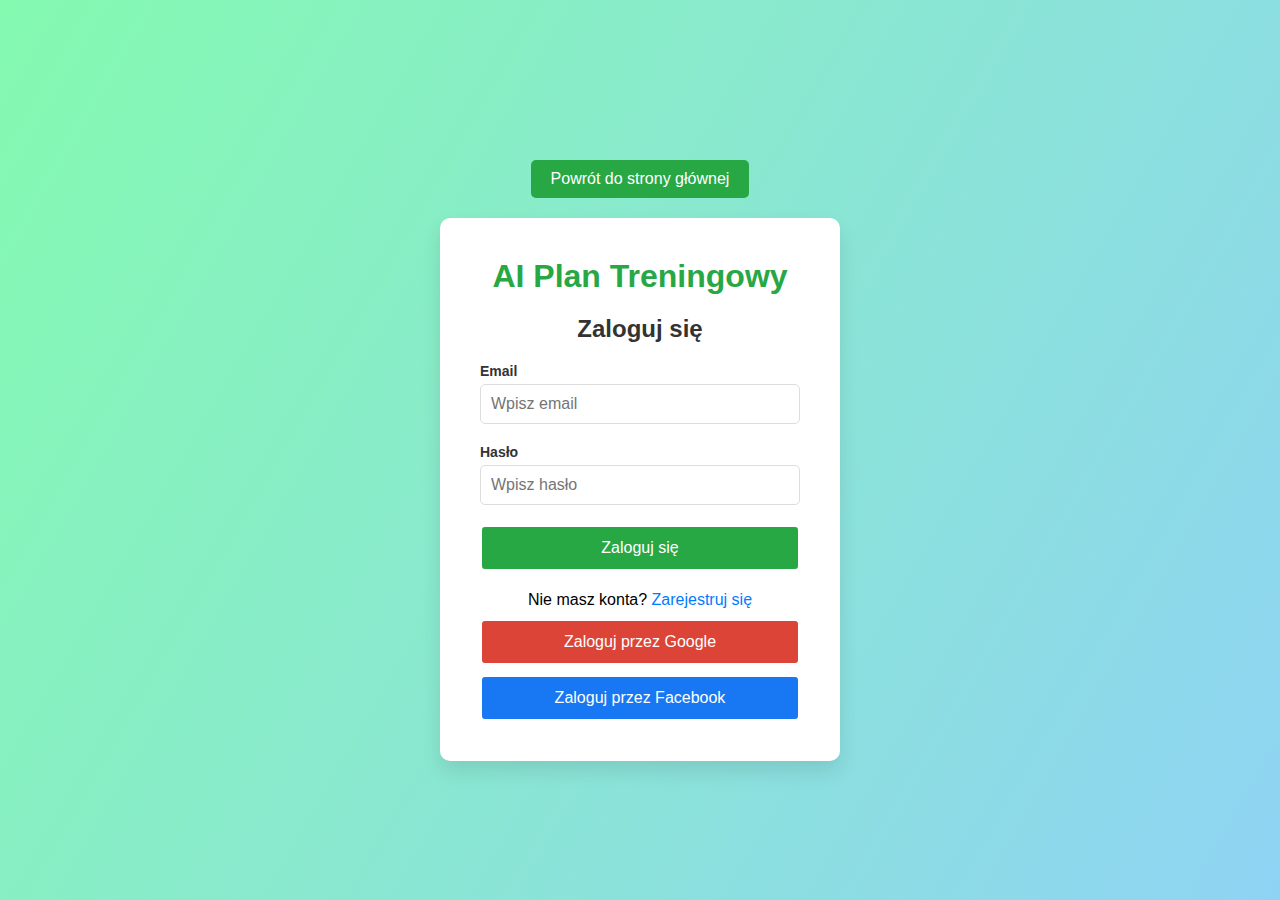
<file: logowanie.html>
<!DOCTYPE html>
<html lang="pl">
<head>
    <meta charset="UTF-8">
    <meta name="viewport" content="width=device-width, initial-scale=1.0">
    <title>Logowanie - AI Plan Treningowy</title>
    <link rel="stylesheet" href="logowanie.css">
</head>

<body>
    <div class="container">
        <div><a href="index.html" class="btn-back">Powrót do strony głównej</a></div>
        <div class="login-card">
            <div class="logo">
                <h1>AI Plan Treningowy</h1>
            </div>
            <h2>Zaloguj się</h2>
            <form id="login-form">
                <div class="input-group">
                    <label for="email">Email</label>
                    <input type="email" id="email" name="email" placeholder="Wpisz email" required>
                </div>
                <div class="input-group">
                    <label for="password">Hasło</label>
                    <input type="password" id="password" name="password" placeholder="Wpisz hasło" required>
                </div>
                <button type="submit" class="btn-primary">Zaloguj się</button>
            </form>
            <div class="login-options">
                <p>Nie masz konta? <a href="rejestracja.html">Zarejestruj się</a></p>
                <button class="btn-google">Zaloguj przez Google</button>
                <button class="btn-facebook">Zaloguj przez Facebook</button>
            </div>
        </div>
    </div>
</body>
</html>
</file>
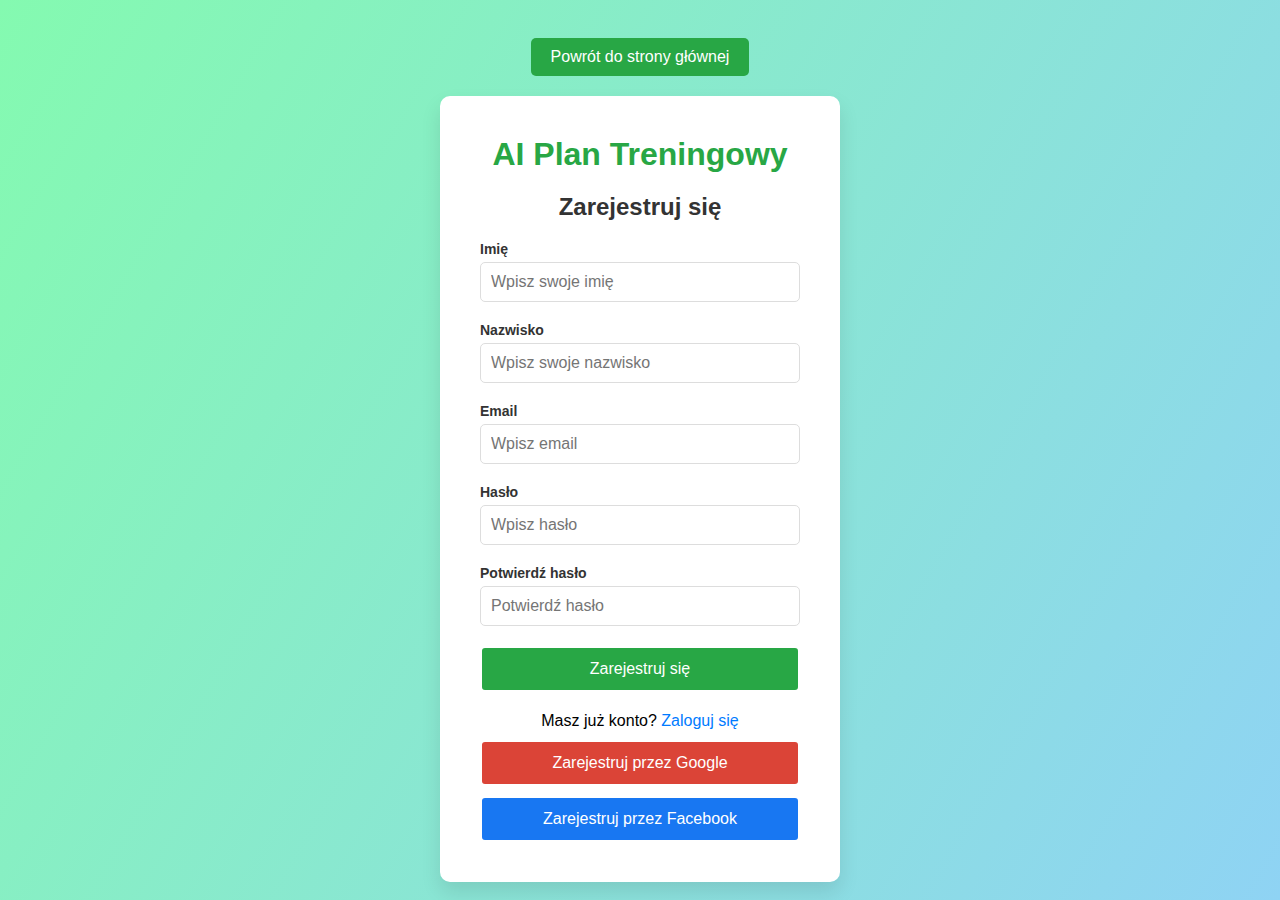
<file: rejestracja.html>
<!DOCTYPE html>
<html lang="pl">
<head>
    <meta charset="UTF-8">
    <meta name="viewport" content="width=device-width, initial-scale=1.0">
    <title>Rejestracja - AI Plan Treningowy</title>
    <link rel="stylesheet" href="logowanie.css">
</head>
<body>
    <div class="container">
        <a href="index.html" class="btn-back">Powrót do strony głównej</a>
        <div class="register-card">
            <div class="logo">
                <h1>AI Plan Treningowy</h1>
            </div>
            <h2>Zarejestruj się</h2>
            <form id="register-form">
                <div class="input-group">
                    <label for="first-name">Imię</label>
                    <input type="text" id="first-name" name="first-name" placeholder="Wpisz swoje imię" required>
                </div>
                <div class="input-group">
                    <label for="last-name">Nazwisko</label>
                    <input type="text" id="last-name" name="last-name" placeholder="Wpisz swoje nazwisko" required>
                </div>
                <div class="input-group">
                    <label for="email">Email</label>
                    <input type="email" id="email" name="email" placeholder="Wpisz email" required>
                </div>
                <div class="input-group">
                    <label for="password">Hasło</label>
                    <input type="password" id="password" name="password" placeholder="Wpisz hasło" required>
                </div>
                <div class="input-group">
                    <label for="confirm-password">Potwierdź hasło</label>
                    <input type="password" id="confirm-password" name="confirm-password" placeholder="Potwierdź hasło" required>
                </div>
                <button type="submit" class="btn-primary">Zarejestruj się</button>
            </form>
            <div class="register-options">
                <p>Masz już konto? <a href="logowanie.html">Zaloguj się</a></p>
                <button class="btn-google">Zarejestruj przez Google</button>
                <button class="btn-facebook">Zarejestruj przez Facebook</button>
            </div>
        </div>
    </div>
</body>
</html>
</file>
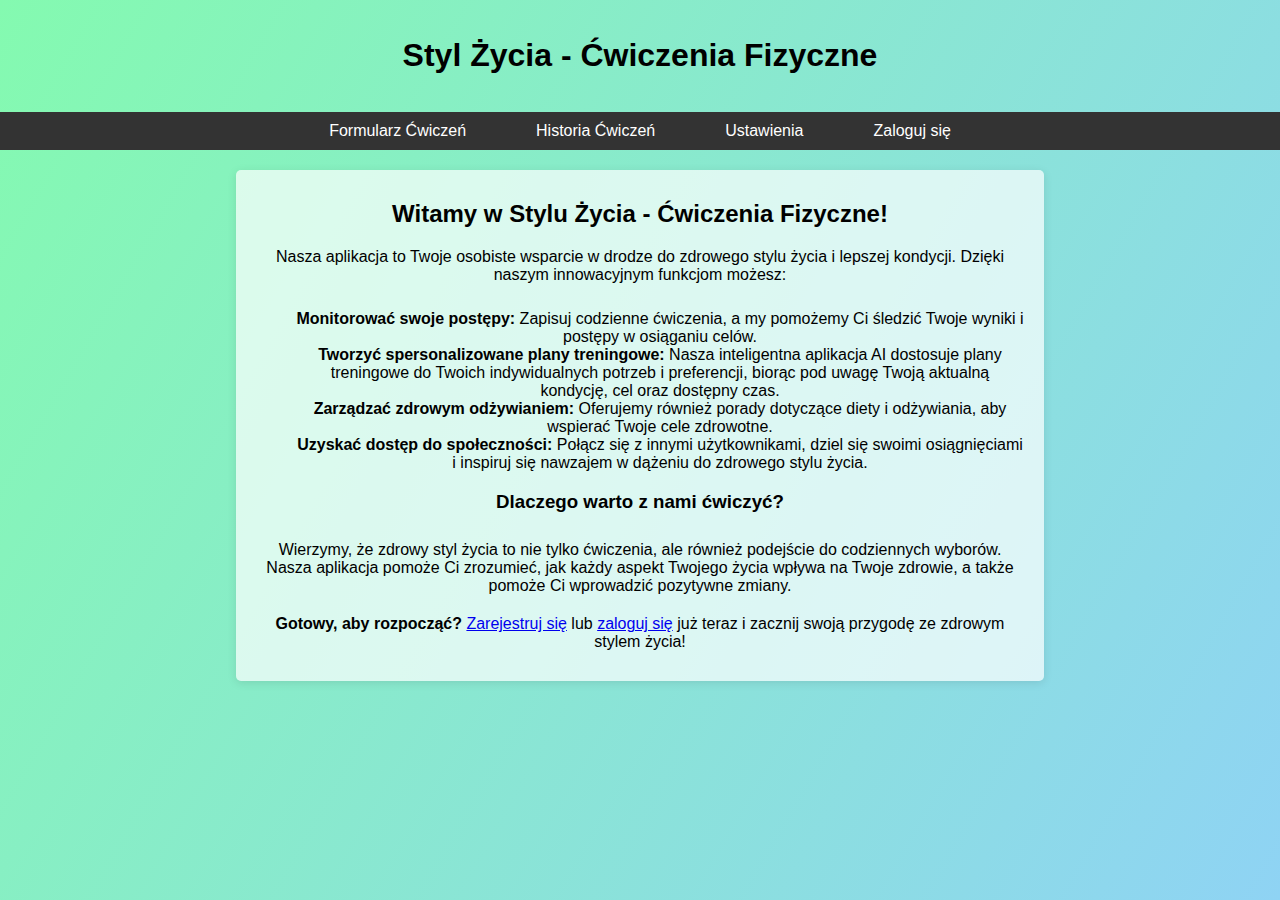
<file: templates/home.html>
<!DOCTYPE html>
<html lang="pl">
<head>
    <meta charset="UTF-8">
    <meta name="viewport" content="width=device-width, initial-scale=1.0">
    <title>Styl Życia - Ćwiczenia Fizyczne</title>
    <link rel="stylesheet" href="../static/style.css">
</head>
<body>

    <header>
        <h1><a href="home" class="title-link">Styl Życia - Ćwiczenia Fizyczne</a></h1>
    </header>

<nav>
    <ul>
        <li><a href="dashboard">Formularz Ćwiczeń</a></li>
        <li><a href="history">Historia Ćwiczeń</a></li>
        <li><a href="settings">Ustawienia</a></li>
        <li><a href="login">Zaloguj się</a></li>
    </ul>
</nav>

<div class="home-content" align="center">   
  <section id="welcome" align="center">
    <h2>Witamy w Stylu Życia - Ćwiczenia Fizyczne!</h2>
    <p>Nasza aplikacja to Twoje osobiste wsparcie w drodze do zdrowego stylu życia i lepszej kondycji. Dzięki naszym innowacyjnym funkcjom możesz:</p>
    <ul style="list-style-type: none;">
        <li><strong>Monitorować swoje postępy:</strong> Zapisuj codzienne ćwiczenia, a my pomożemy Ci śledzić Twoje wyniki i postępy w osiąganiu celów.</li>
        <li><strong>Tworzyć spersonalizowane plany treningowe:</strong> Nasza inteligentna aplikacja AI dostosuje plany treningowe do Twoich indywidualnych potrzeb i preferencji, biorąc pod uwagę Twoją aktualną kondycję, cel oraz dostępny czas.</li>
        <li><strong>Zarządzać zdrowym odżywianiem:</strong> Oferujemy również porady dotyczące diety i odżywiania, aby wspierać Twoje cele zdrowotne.</li>
        <li><strong>Uzyskać dostęp do społeczności:</strong> Połącz się z innymi użytkownikami, dziel się swoimi osiągnięciami i inspiruj się nawzajem w dążeniu do zdrowego stylu życia.</li>
    </ul>
    
    <h3>Dlaczego warto z nami ćwiczyć?</h3>
    <p>Wierzymy, że zdrowy styl życia to nie tylko ćwiczenia, ale również podejście do codziennych wyborów. Nasza aplikacja pomoże Ci zrozumieć, jak każdy aspekt Twojego życia wpływa na Twoje zdrowie, a także pomoże Ci wprowadzić pozytywne zmiany.</p>
    
    <p><strong>Gotowy, aby rozpocząć?</strong> <a href="register">Zarejestruj się</a> lub <a href="login">zaloguj się</a> już teraz i zacznij swoją przygodę ze zdrowym stylem życia!</p>
</section>
</div>
</body>
</html>
</file>
<file: static/style.css>
html{
  height: 100%;
}
/* Dashboard Styling */

body {
  font-family: Arial, sans-serif;
  margin: 0;
  padding: 0;
  background: linear-gradient(120deg, #84fab0 0%, #8fd3f4 100%);
  min-height: 100vh; 
}

header {
  color: black;
  padding: 1rem;
  text-align: center;
}

nav {
  background-color: #333;
}

nav ul {
  list-style-type: none;
  padding: 0;
  display: flex;
  justify-content: center;
  margin: 0;
}

nav ul li {
  margin: 0 15px;
}

nav ul li a {
  color: white;
  text-decoration: none;
  padding: 10px 20px;
  display: block;
}

nav ul li a:hover {
  background-color: #575757;
}

.content {
  padding: 20px;
  max-height: 100vh;
}

#credential{
  width: 90%;
  margin: 0 auto;
}

form {
  width: 70%;
  margin: 0 auto;
  background: rgba(255, 255, 255, 0.7);
  padding: 2rem;
  border-radius: 10px;
  box-shadow: 2px 1px 10px rgba(0, 0, 0, 0.1);
  text-align: center;
}

.form-grid {
  display: grid;
  grid-template-columns: repeat(2, 1fr);
  grid-template-rows: repeat(2, 1fr);
  gap: 10px;
  width: 60%;
  margin: 0 auto; /* Wycentrowanie formularza */
}

.form-item {
  display: flex;
  /* width: 80%; */
  flex-direction: column;
}

.form-submit {
  grid-column: span 2; /* Przycisk zajmuje całą szerokość */
  text-align: center;
  margin-top: 10px;
}

.suggestion, .login-message{
  text-align: center;
  margin-top: 10px;
}

button {
  padding: 10px 20px;
  background-color: #4CAF50;
  color: white;
  border: none;
  border-radius: 5px;
  cursor: pointer;
}

button:hover {
  background-color: #45a049;
}


#form h2, #formularz h2{
  text-align: center;
}

#uwagi{
  border-radius: 10px;
  width: 90%;
  margin: 30px auto 0;
}

footer {
  background-color: #333;
  color: white;
  text-align: center;
  padding: 15px 0;
  position: fixed;
  bottom: 0;
  width: 100%;
}

form input[type="text"], 
form input[type="password"],
form input[type="number"],  
form textarea {
  width: 80%;
  padding: 10px;
  margin: 6px 0;
  border: 1px solid #ccc;
  border-radius: 4px;
}

form select {
  width: 87%;
  padding: 10px;
  margin: 6px 0;
  border: 1px solid #ccc;
  border-radius: 4px;
}

form input[type="submit"] {
  background-color: #28a745;
  color: white;
  padding: 10px 20px;
  border: none;
  border-radius: 4px;
  cursor: pointer;
  margin-top: 10px;
}

form input[type="submit"]:hover {
  background-color: #218838;
}

/* Home Styling */

#welcome {
  background-color: rgba(255, 255, 255, 0.7); /* Kolor tła sekcji */
  border-radius: 5px; /* Zaokrąglone rogi */
  box-shadow: 0 2px 10px rgba(0, 0, 0, 0.1); /* Cień */
  padding: 20px; /* Wewnętrzny odstęp */
  margin: 20px 0; /* Zewnętrzny odstęp */
  width: 60%; /* Szerokość sekcji */
  text-align: center; /* Wyśrodkowanie tekstu */
}

/* Settings Styling */

.content h2{
  text-align: center;
}

.setts{
  width: 50%;
}

.setts label{
  width: 20%;
  text-align: left;
  margin-top: 10px;
}

.setts .row{
  display: flex;
  justify-content: space-around;
  gap: 0;
}

/* History Styling */

#historia{
  max-width: fit-content;
  margin-left: auto;
  margin-right: auto;
  min-height: 100vh;
}

#historia h2{
  text-align: center;
}

table{
  background: rgba(255, 255, 255, 0.7);
  border-radius: 10px;
}

th, td {
  padding: 5px;
}

.title-link {
  color: black; /* Kolor tekstu linku */
  text-decoration: none; /* Usunięcie podkreślenia */
}

.title-link:hover {
  color: #575757; /* Podkreślenie przy najechaniu */
}

/* Styl dla nagłówka */
h2, p {
  margin: 0; /* Usunięcie domyślnego marginesu */
  padding: 10px 0; /* Odstępy wewnętrzne */
  text-align: center;
}

@media (max-width: 768px) {
  nav ul {
      flex-direction: column;
  }

  nav ul li {
      margin: 5px 0;
  }

  form {
    padding: 1rem;
    width: 80%;
    margin: 30px auto 0;
  }

  #uwagi{
    width: 80%;
    margin: 30px auto 0;
  }

  ul a{
    text-align: center;
  }
}
</file>
<file: logowanie.css>
/* Ogólny reset i podstawowy styl */
* {
    margin: 0;
    padding: 0;
    box-sizing: border-box;
}

body {
    font-family: 'Roboto', sans-serif;
    background-color: #f4f4f9;
    display: flex;
    justify-content: center;
    align-items: center;
    height: 100vh;
    background-image: linear-gradient(120deg, #84fab0 0%, #8fd3f4 100%);
}

/* Struktura kontenera */
.container {
    display: flex;                 /* Umożliwia użycie flexbox */
    flex-direction: column;       /* Ustawia kierunek na kolumnowy (jeden pod drugim) */
    justify-content: center;      /* Wyśrodkowuje w pionie */
    align-items: center;
    height: 100%;
    width: 100%;
}

/* Styl dla karty logowania/formularza */
.login-card, .form-card {
    background-color: #ffffff;
    padding: 40px;
    border-radius: 10px;
    box-shadow: 0 10px 20px rgba(0, 0, 0, 0.1);
    max-width: 400px;
    width: 100%;
    text-align: center;
}

/* Nagłówek strony */
h1, h2 {
    color: #333;
    margin-bottom: 20px;
}

/* Logo */
.logo h1 {
    font-size: 2rem;
    color: #28a745;
}

/* Grupy pól formularza */
.input-group {
    margin-bottom: 20px;
    text-align: left;
}

label {
    font-weight: bold;
    font-size: 14px;
    color: #333;
    display: block;
    margin-bottom: 5px;
}

input, select, textarea {
    width: 100%;
    padding: 10px;
    border-radius: 5px;
    border: 1px solid #ddd;
    font-size: 16px;
}

textarea {
    height: 100px;
    resize: none;
}

/* Przyciski */
.btn-primary {
    background-color: #28a745;
    color: white;
    border-style: solid;
    border-color: white;
    padding: 12px;
    border-radius: 5px;
    cursor: pointer;
    width: 100%;
    font-size: 16px;
}

.btn-primary:hover {
    background-color: white;
    color: #28a745;
    border-style: solid;
    border-color: #28a745;
}

.btn-google {
    background-color: #db4437;
    color: white;
    border-style: solid;
    border-color: white;
    padding: 12px;
    border-radius: 5px;
    cursor: pointer;
    width: 100%;
    font-size: 16px;
    margin-top: 10px;
}

.btn-google:hover {
    background-color: white;
    color:#db4437;
    
    border-style: solid;
    border-color: #db4437;
}

.btn-facebook {
    background-color: #1877F2;
    color: white;
    border-style: solid;
    border-color: white;
    padding: 12px;
    border-radius: 5px;
    cursor: pointer;
    width: 100%;
    font-size: 16px;
    margin-top: 10px;
}

.btn-facebook:hover {
    background-color: white;
    color:#1877F2;
    
    border-style: solid;
    border-color: #1877F2;
}

/* Opcje logowania */
.login-options {
    margin-top: 20px;
}

.login-options a {
    color: #007bff;
    text-decoration: none;
}

.login-options a:hover {
    text-decoration: underline;
}

/* Responsywność */
@media (max-width: 600px) {
    .login-card, .form-card {
        padding: 20px;
        max-width: 90%;
    }
}
.register-card {
  background-color: #ffffff;
  padding: 40px;
  border-radius: 10px;
  box-shadow: 0 10px 20px rgba(0, 0, 0, 0.1);
  max-width: 400px;
  width: 100%;
  text-align: center;
}

/* Opcje rejestracji */
.register-options {
  margin-top: 20px;
}

.register-options a {
  color: #007bff;
  text-decoration: none;
}

.register-options a:hover {
  text-decoration: underline;
}

/* Styl przycisku powrotu do strony głównej */
.btn-back {
    display: inline-block;
    margin: 20px 0;
    padding: 10px 20px;
    background-color: #28a745;
    color: white;
    border-radius: 5px;
    text-decoration: none;
    font-size: 16px;
    transition: background-color 0.3s ease;
}

.btn-back:hover {
    background-color: #218838;
    color: white;
}
</file>
